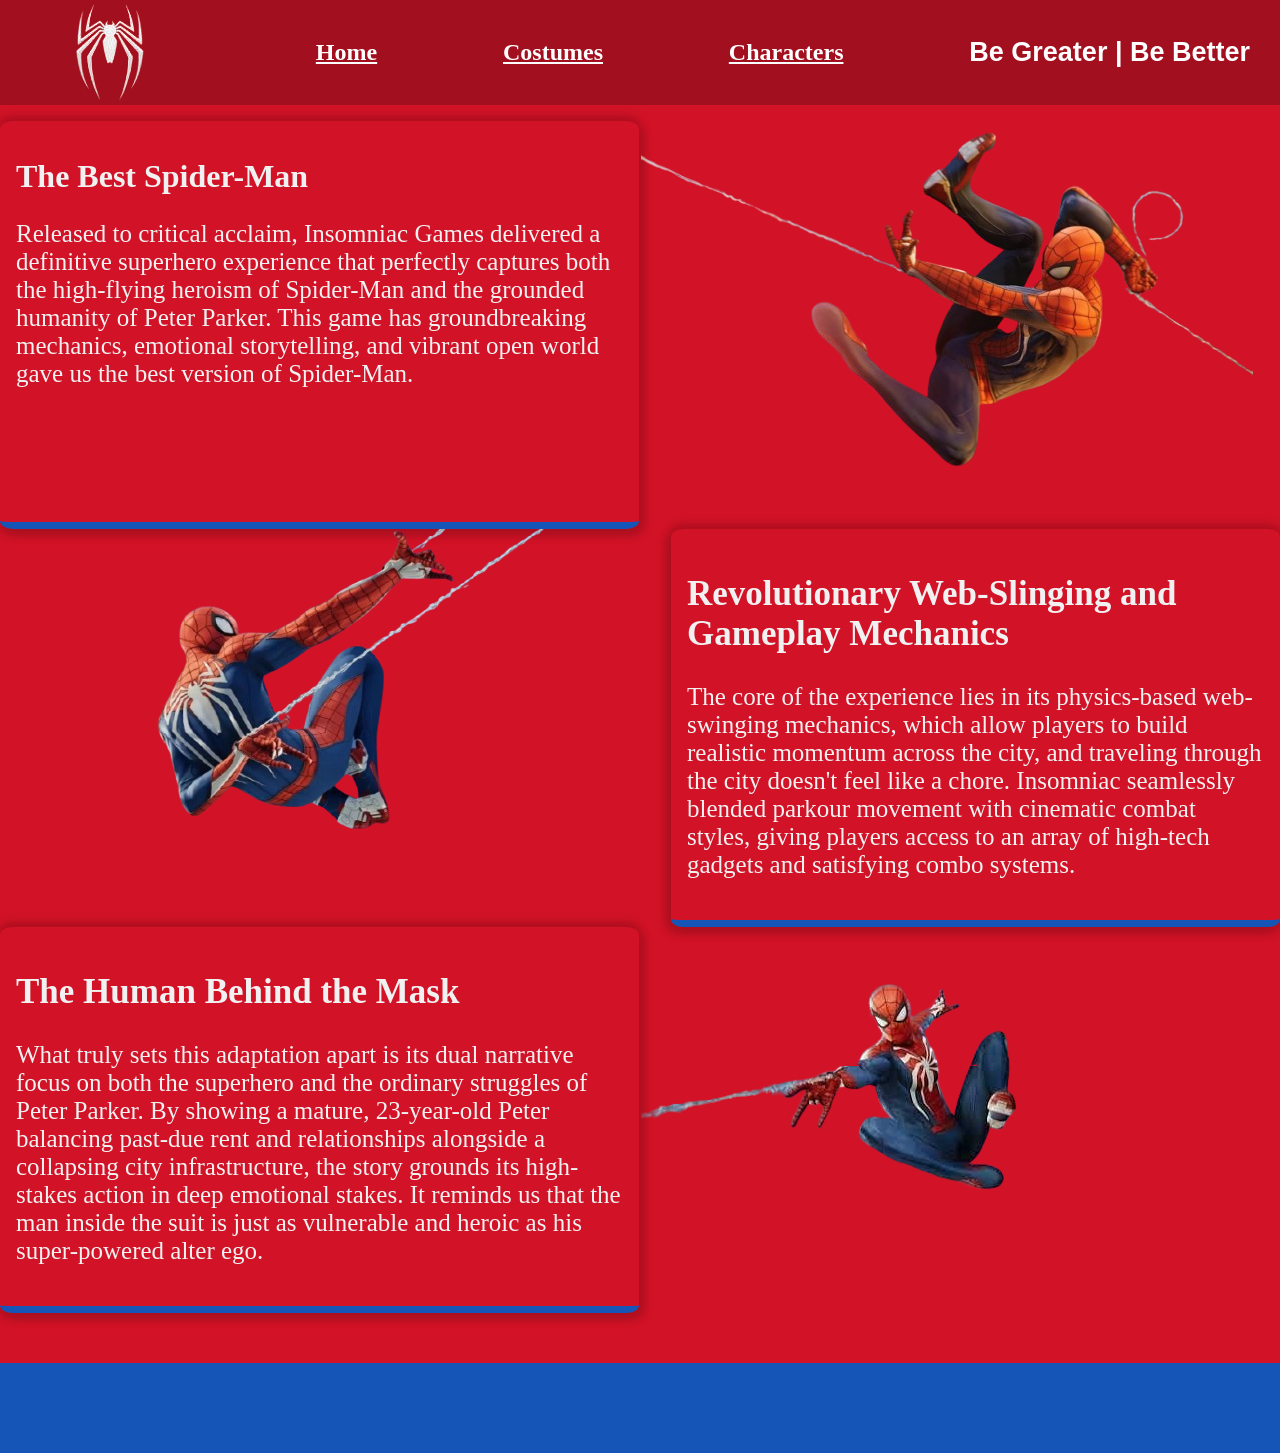
<file: index.html>
<!DOCTYPE html>
<html lang="en">
    <head>
        <meta charset="UTF-8">
        <meta name="viewport" content="width=device-width, initial-scale=1.0">
        <meta name="description" content="">
        <title>Spider-Man</title>
        <link rel="stylesheet" href="global.css" type="text/css">
        <script></script>
    </head>
    <body>
        <header class="header-bar">  
            <img src="./images/aura_logo-removebg-preview.png" alt="Spider-Man Logo">
            <a href="./index.html" class="link-font"><h2>Home</h2></a>
            <a href="./costumes/index.html" class="link-font"><h2>Costumes</h2></a>
            <a href="./Characters/index.html" class="link-font"><h2>Characters</h2></a>
            <div class="white">
                <h2>Be Greater | Be Better</h2>
            </div>
        </header>
        <div class="first-row">
            <div class="card top">
                <h1>The Best Spider-Man</h1>
                <p>Released to critical acclaim, Insomniac Games delivered a definitive superhero experience that perfectly captures both the high-flying heroism of Spider-Man and the grounded humanity of Peter Parker. This game has groundbreaking mechanics, emotional storytelling, and vibrant open world gave us the best version of Spider-Man.</p>
            </div>
            <img src="./images/spider first-row.png" alt="">
        </div>
        <div class="first-row">
            <img src="./images/spider mid-row.png" alt="">
            <div class="card middle">
                <h2>Revolutionary Web-Slinging and Gameplay Mechanics</h2>
                <p>The core of the experience lies in its physics-based web-swinging mechanics, which allow players to build realistic momentum across the city, and traveling through the city doesn't feel like a chore. Insomniac seamlessly blended parkour movement with cinematic combat styles, giving players access to an array of high-tech gadgets and satisfying combo systems.</p>
            </div>
        </div>


        <div class="first-row">
            <div class="card bottom">
                <h2>The Human Behind the Mask</h2>
                <p>What truly sets this adaptation apart is its dual narrative focus on both the superhero and the ordinary struggles of Peter Parker. By showing a mature, 23-year-old Peter balancing past-due rent and relationships alongside a collapsing city infrastructure, the story grounds its high-stakes action in deep emotional stakes. It reminds us that the man inside the suit is just as vulnerable and heroic as his super-powered alter ego.</p>
            </div>
            <img src="./images/first row.png" alt="">
        </div>
        

    <footer></footer>
    </body>
</html>
</file>
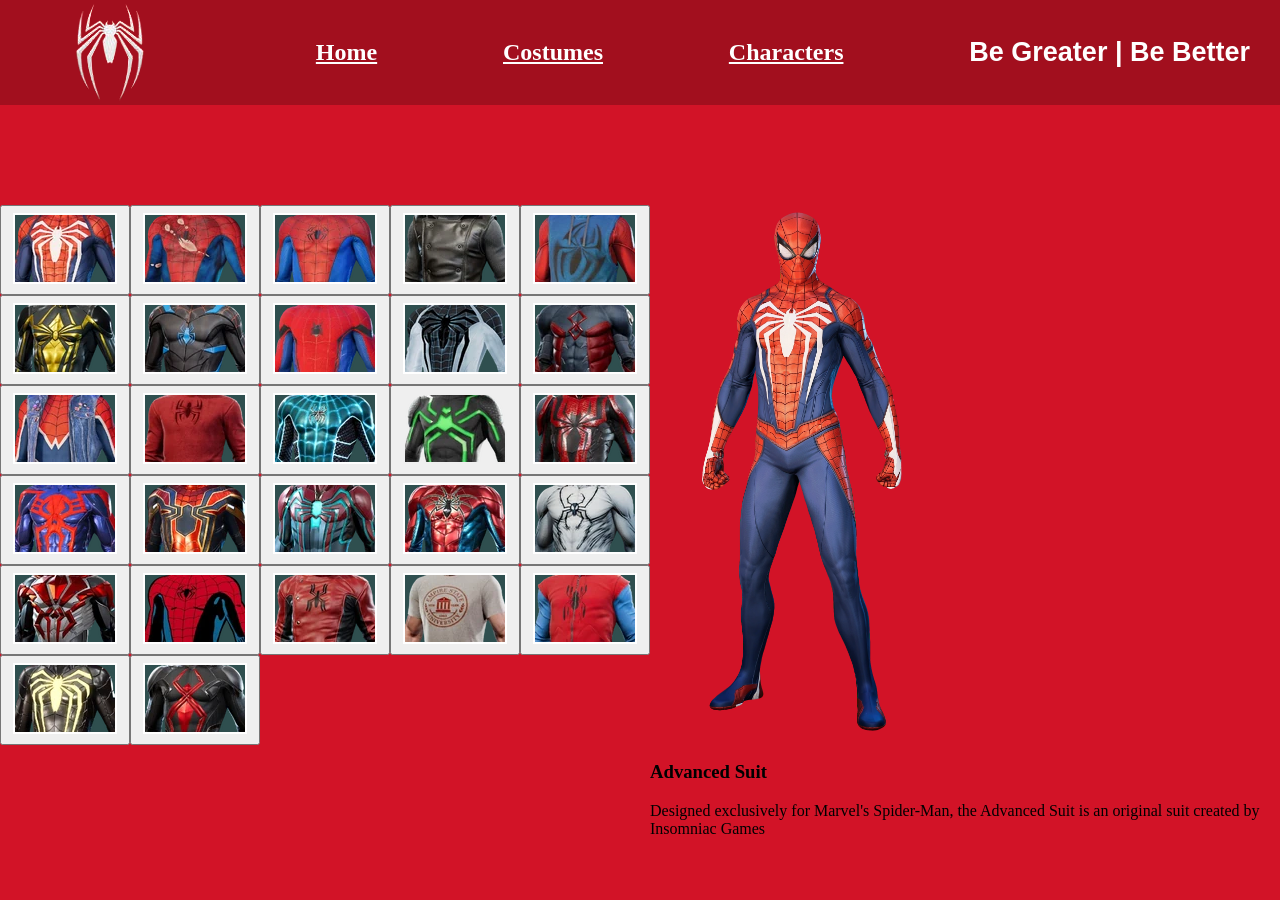
<file: costumes/index.html>
<!DOCTYPE html>
<html lang="en">
    <head>
        <meta charset="UTF-8">
        <meta name="viewport" content="width=device-width, initial-scale=1.0">
        <meta name="description" content="">
        <title>Spider-Man</title>
        <link rel="stylesheet" href="../global.css" type="text/css">
        <link rel="stylesheet" href="./costumes.css" type="text/css">
        <script></script>
    </head>
    <body>
        <header class="header-bar">  
            <img src="../images/aura_logo-removebg-preview.png" alt="Spider-Man Logo">
            <a href="./index.html" class="link-font"><h2>Home</h2></a>
            <a href="../characters/index.html" class="link-font"><h2>Costumes</h2></a>
            <a href="./Characters/index.html" class="link-font"><h2>Characters</h2></a>
            <div class="white">
                <h2>Be Greater | Be Better</h2>
            </div>
        </header>
        <main>
            <aside>
                <div class="suit-grid">
                    <button><img src="../images/suits/Advanced_Suit.webp" alt="" class="suit"></button>
                    <button><img src="../images/suits/Classic_Suit_0.webp" alt="" class="suit"></button>
                    <button><img src="../images/suits/Classic_Suit_1.webp" alt="" class="suit"></button>
                    <button><img src="../images/suits/Noir_Suit.webp" alt="" class="suit"></button>
                    <button><img src="../images/suits/Scarlet_Spider_Suit.webp" alt="" class="suit"></button>
                    <button><img src="../images/suits/Spider_Armor_MK_II_Suit.webp" alt="" class="suit"></button>
                    <button><img src="../images/suits/Secret_War_Suit.webp" alt="" class="suit"></button>
                    <button><img src="../images/suits/Stark_Suit.webp" alt="" class="suit"></button>
                    <button><img src="../images/suits/Negative_Suit.webp" alt="" class="suit"></button>
                    <button><img src="../images/suits/Electrically_Insulated_Suit.webp" alt="" class="suit"></button>
                    <button><img src="../images/suits/Spider-Punk_Suit.webp" alt="" class="suit"></button>
                    <button><img src="../images/suits/Wrestler_Suit.webp" alt="" class="suit"></button>
                    <button><img src="../images/suits/Fear_Itself_Suit.webp" alt="" class="suit"></button>
                    <button><img src="../images/suits/Big_Time_Suit.webp" alt=""></button>
                    <button><img src="../images/suits/Spider_Armor_MK_III_Suit.webp" alt="" class="suit"></button>
                    <button><img src="../images/suits/Spider-Man_2099_Suit.webp" alt="" class="suit"></button>
                    <button><img src="../images/suits/Iron_Spider_Suit.webp" alt="" class="suit"></button>
                    <button><img src="../images/suits/Velocity_Suit.webp" alt="" class="suit"></button>
                    <button><img src="../images/suits/Spider_Armor_MK_IV_Suit.webp" alt="" class="suit"></button>
                    <button><img src="../images/suits/Spirit_Suit.webp" alt="" class="suit"></button>
                    <button><img src="../images/suits/Spider-Man_2099_White_Suit.webp" alt="" class="suit"></button>
                    <button><img src="../images/suits/Vintage_Comic_Book_Suit.webp" alt="" class="suit"></button>
                    <button><img src="../images/suits/Last_Stand_Suit.webp" alt="" class="suit"></button>
                    <button><img src="../images/suits/ESU_Suit.webp" alt="" class="suit"></button>
                    <button><img src="../images/suits/Homemade_Suit.webp" alt="" class="suit"></button>
                    <button><img src="../images/suits/Anti-Ock_Suit.webp" alt="" class="suit"></button>
                    <button><img src="../images/suits/Dark_Suit.webp" alt="" class="suit"></button>
                </div>
            </aside>

            <div class="right-side">
                <img src="../images/suits/full/Advanced_Suit_Full.webp" alt="" class="full-suit">
                <h3>Advanced Suit</h3>
                <p>Designed exclusively for Marvel's Spider-Man, the Advanced Suit is an original suit created by Insomniac Games</p>
            </div>
        </main>
    </body>
</html>
</file>
<file: global.css>
.header-bar {
  display: flex;
  justify-content: space-between; 
  align-items: center;            
  background-color: #A20F1E;         
  padding: 15px 30px;             
  position: sticky;               
  top: 0;
  z-index: 1000;
  height: 75px;
  margin-bottom: 1rem;
}

.link-font{
  color: #ffffff;
}

.white {
  color: white;
  font-family: 'Arial', sans-serif;
  font-size: 18px;
  margin: 0;
}

body{
  margin: 0;
}

.card{
  flex: 1;
  padding: 1rem ;
  box-shadow: 5px 5px 10px #AD1020, 0px 5px 10px #AD1020, 0px -5px 10px #AD1020;
  border-bottom: 7px solid #1555B7;
  color:#f1f1f1;
  border-radius: 2%;
}

.card h2{
  font-size: 35px;
}

.card p{
  font-size: 25px;
}



.first-row{
  display: grid;
  grid-template-columns: repeat(2,1fr);
  gap:2px;
}


body{
  background-color: #D21327;
}

.middle{
    box-shadow: -5px 5px 10px #AD1020, 0px 5px 10px #AD1020, 0px -5px 10px #AD1020;
}

footer{
  color: #ffffff;
  row-gap: 10px;
  display: flex;
  flex-direction: row;
  justify-content: space-between;
  align-items: center;
  padding: 10px;
  height: 70px;
  background: #1555B7;
  margin-top: 50px;
}
</file>
<file: costumes/costumes.css>
.suit-grid{
    display: grid;
    grid-template-columns: repeat(5,1fr);
}

.suit{
    margin: 5px;
    border: 2px solid #ffffff;
    background-color: darkslategray;
}

main{
    display: flex;
    flex-direction: row;
    justify-content: space-between;
    margin-top: 100px;
}

.full-suit{
    width: 300px;
}

.right-side{
    overflow: hidden;
}

button:active{
    
}
</file>
